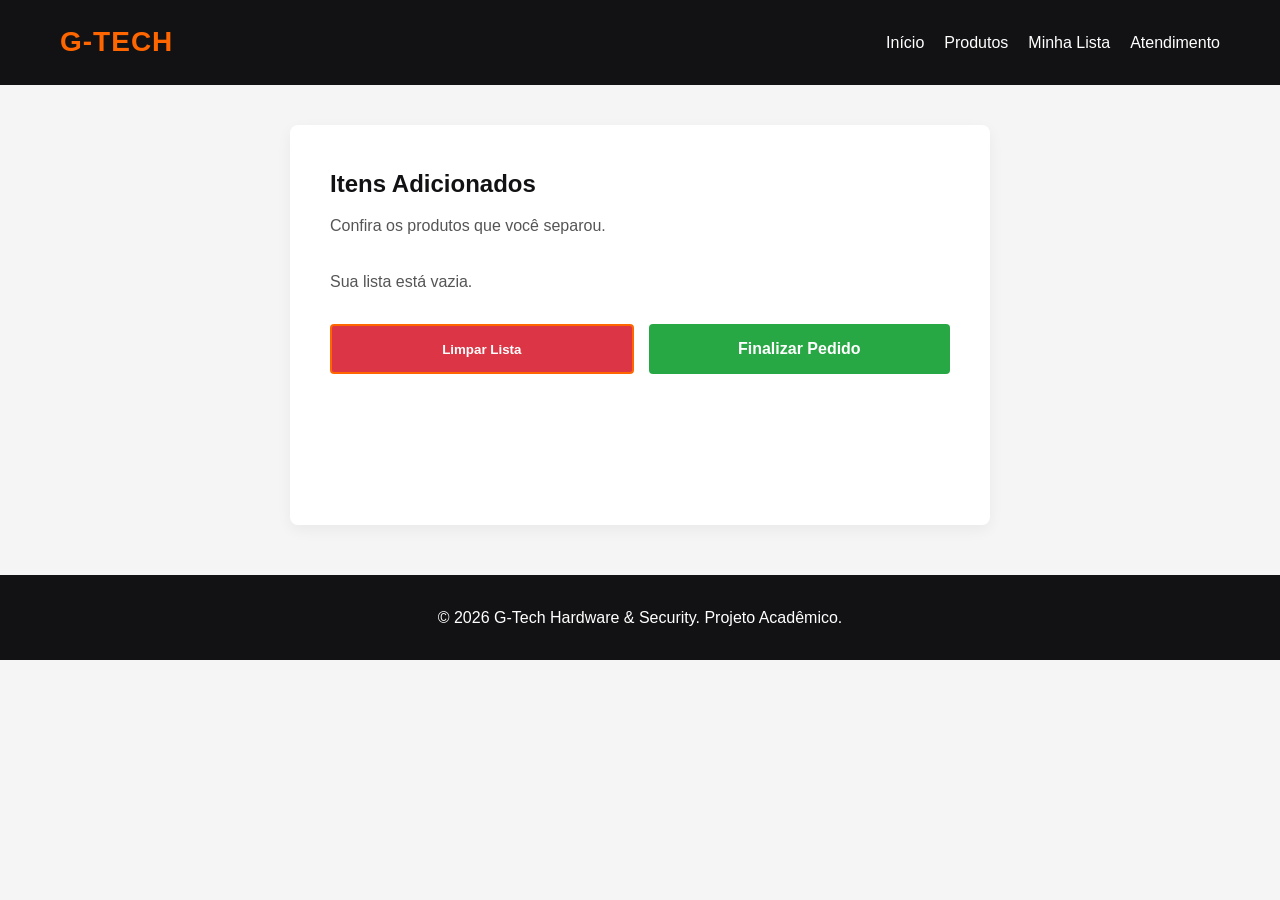
<file: carrinho.html>
<!DOCTYPE html>
<html lang="pt-BR">
<head>
    <meta charset="UTF-8">
    <meta name="viewport" content="width=device-width, initial-scale=1.0">
    <title>Minha Lista | G-Tech</title>
    <link rel="stylesheet" href="css/estilos.css">
</head>
<body>
    <header>
        <div class="container header-container">
            <h1>G-Tech</h1>
            <nav>
                <ul>
                    <li><a href="index.html">Início</a></li>
                    <li><a href="index.html#produtos">Produtos</a></li>
                    <li><a href="carrinho.html">Minha Lista</a></li>
                    <li><a href="contato.html">Atendimento</a></li>
                </ul>
            </nav>
        </div>
    </header>

    <main class="container">
        <section class="form-section" style="margin-top: 40px; min-height: 400px;">
            <h2>Itens Adicionados</h2>
            <p>Confira os produtos que você separou.</p>
            
            <ul id="lista-carrinho" style="list-style: none; padding: 0; margin-top: 20px;">
                </ul>

            <div style="margin-top: 30px; display: flex; gap: 15px; justify-content: flex-end;">
                <button onclick="limparCarrinho()" class="btn-secundary" style="background-color: #dc3545; color: white;">Limpar Lista</button>
                <a href="contato.html" class="btn-primary" style="display: inline-block; text-decoration: none; background-color: #28a745;">Finalizar Pedido</a>
            </div>
        </section>
    </main>

    <footer>
        <div class="container">
            <p>&copy; 2026 G-Tech Hardware & Security. Projeto Acadêmico.</p>
        </div>
    </footer>

    <script src="js/app.js"></script>
</body>
</html>
</file>
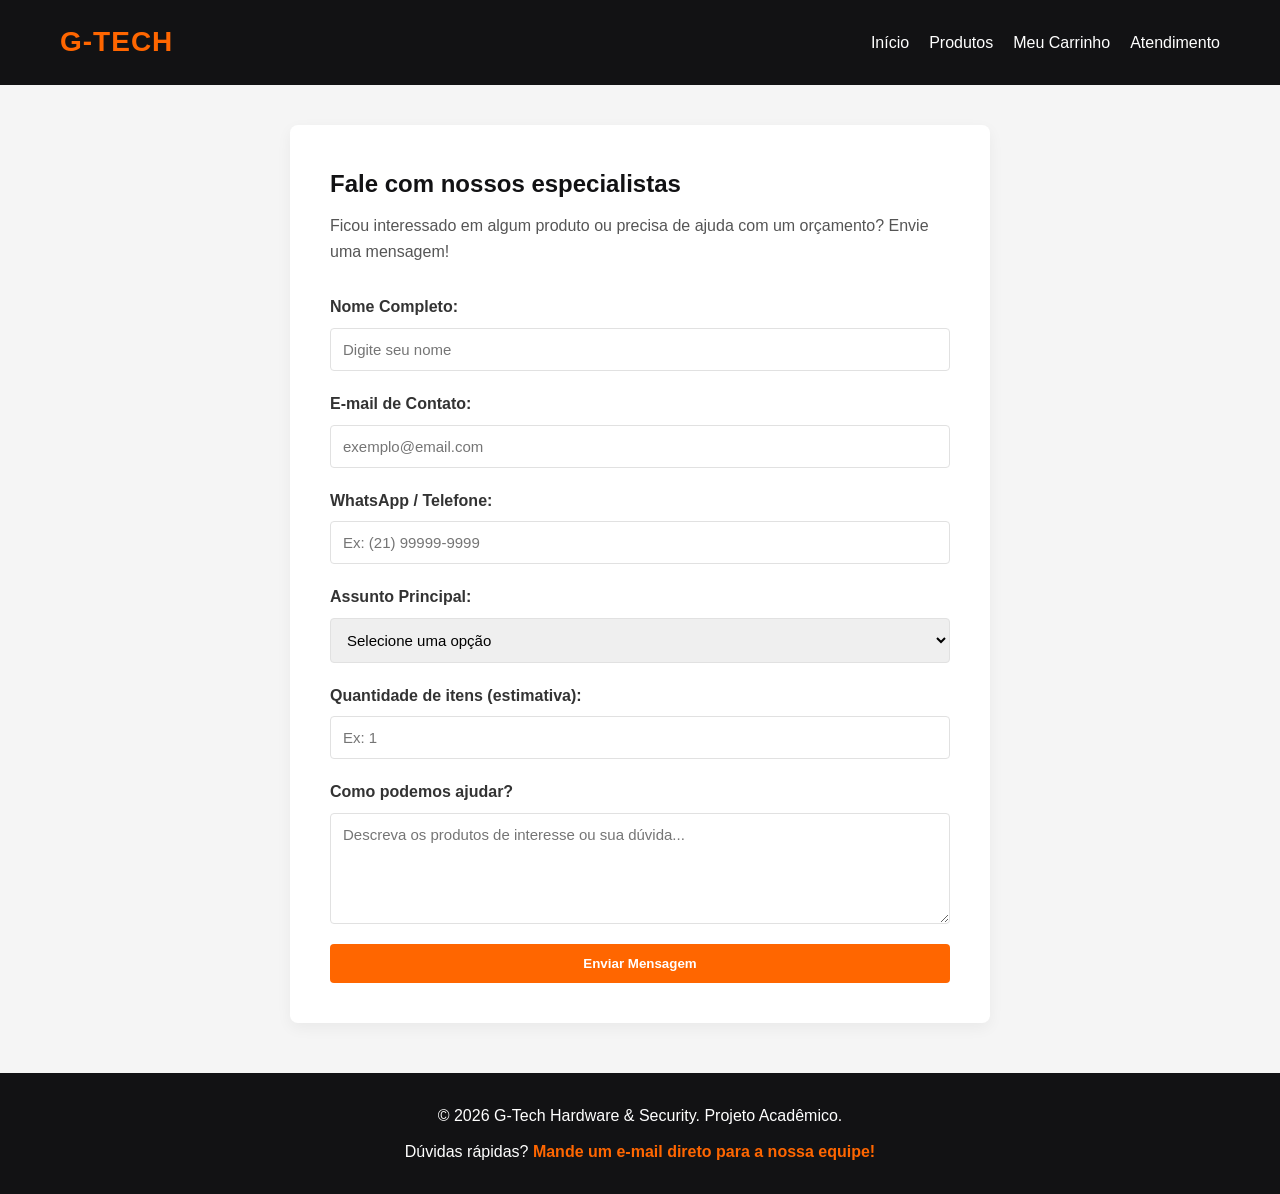
<file: contato.html>
<!DOCTYPE html>
<html lang="pt-BR">
<head>
    <meta charset="UTF-8">
    <meta name="viewport" content="width=device-width, initial-scale=1.0">
    <title>Contato | G-Tech</title>
    <link rel="stylesheet" href="css/estilos.css">
</head>
<body>
    <header>
        <div class="container header-container">
            <h1>G-Tech</h1>
            <nav>
                <ul>
                    <li><a href="index.html">Início</a></li>
                    <li><a href="index.html#produtos">Produtos</a></li>
                    <li><a href="carrinho.html">Meu Carrinho</a></li>
                    <li><a href="contato.html">Atendimento</a></li>
                </ul>
            </nav>
        </div>
    </header>

    <main class="container">
        <section class="form-section">
            <h2>Fale com nossos especialistas</h2>
            <p>Ficou interessado em algum produto ou precisa de ajuda com um orçamento? Envie uma mensagem!</p>
            
            <form action="actions/salvar_pedido.php" method="POST" class="contato-form">
                <div id="erro-feedback"></div>
    
                <div class="form-group">
                    <label for="nome">Nome Completo:</label>
                    <input type="text" id="nome" name="nome" placeholder="Digite seu nome" required>
                </div>

                <div class="form-group">
                    <label for="email">E-mail de Contato:</label>
                    <input type="email" id="email" name="email" placeholder="exemplo@email.com" required>
                </div>

                <div class="form-group">
                    <label for="telefone">WhatsApp / Telefone:</label>
                    <input type="tel" id="telefone" name="Telefone" placeholder="Ex: (21) 99999-9999" required>
                </div>

                <div class="form-group">
                    <label for="assunto">Assunto Principal:</label>
                    <select id="assunto" name="assunto" required>
                        <option value="">Selecione uma opção</option>
                        <option value="orcamento-hardware">Orçamento de Hardware / PC Gamer</option>
                        <option value="orcamento-seguranca">Soluções de Segurança e Redes</option>
                        <option value="duvida">Dúvida sobre um produto</option>
                        <option value="outro">Outros</option>
                    </select>
                </div>

            <div class="form-group">
                <label for="quantidade">Quantidade de itens (estimativa):</label>
                <input type="number" id="quantidade" name="quantidade" min="1" max="50" placeholder="Ex: 1" required>
            </div>

                <div class="form-group">
                    <label for="mensagem">Como podemos ajudar?</label>
                    <textarea id="mensagem" name="mensagem" rows="5" placeholder="Descreva os produtos de interesse ou sua dúvida..." required></textarea>
                </div>

                <button type="submit" class="btn-primary">Enviar Mensagem</button>
            </form>
        </section>
    </main>
    <footer>
        <div class="container">
            <p>&copy; 2026 G-Tech Hardware & Security. Projeto Acadêmico.</p>
            <p style="margin-top: 10px;">
                Dúvidas rápidas? 
                <a href="mailto:contato@gtech.com.br?subject=Dúvida%20via%20Site" style="color: #ff6600; text-decoration: none; font-weight: bold;">
                    Mande um e-mail direto para a nossa equipe!
                </a>
            </p>
        </div>
    </footer>
    <script src="js/app.js"></script>
</body>
</html>
</file>
<file: css/estilos.css>
/* Reset e Variáveis */
:root {
    --primary-color: #ff6600; /* Laranja estilo Kabum/Amazon */
    --primary-hover: #e65c00;
    --dark-bg: #121214;
    --light-bg: #f5f5f5;
    --text-dark: #333333;
    --text-light: #ffffff;
    --card-bg: #ffffff;
    --border-color: #e1e1e1;
}

* {
    margin: 0;
    padding: 0;
    box-sizing: border-box;
    font-family: 'Segoe UI', Roboto, Helvetica, Arial, sans-serif;
}

body {
    background-color: var(--light-bg);
    color: var(--text-dark);
    line-height: 1.6;
}

.container {
    max-width: 1200px;
    margin: 0 auto;
    padding: 0 20px;
}

/* --- Cabeçalho e Navegação --- */
header {
    background-color: var(--dark-bg);
    color: var(--text-light);
    padding: 20px 0;
    position: sticky;
    top: 0;
    z-index: 100;
}

.header-container {
    display: flex;
    justify-content: space-between;
    align-items: center;
    flex-wrap: wrap;
    gap: 20px;
}

header h1 {
    color: var(--primary-color);
    font-size: 28px;
    text-transform: uppercase;
    letter-spacing: 1px;
}

.search-bar {
    display: flex;
    flex: 1;
    max-width: 500px;
}

.search-bar input {
    width: 100%;
    padding: 10px 15px;
    border: none;
    border-radius: 4px 0 0 4px;
    outline: none;
}

.search-bar button {
    padding: 10px 20px;
    background-color: var(--primary-color);
    color: white;
    border: none;
    border-radius: 0 4px 4px 0;
    cursor: pointer;
    font-weight: bold;
}

nav ul {
    list-style: none;
    display: flex;
    gap: 20px;
}

nav a {
    color: var(--text-light);
    text-decoration: none;
    font-weight: 500;
    transition: color 0.3s;
}

nav a:hover {
    color: var(--primary-color);
}

/* --- Hero Banner --- */
.hero {
    background: linear-gradient(rgba(0,0,0,0.7), rgba(0,0,0,0.7)), url('https://images.unsplash.com/photo-1550745165-9bc0b252726f?w=1200&q=80') center/cover;
    color: var(--text-light);
    text-align: center;
    padding: 80px 20px;
    margin-bottom: 40px;
}

.hero h2 {
    font-size: 40px;
    margin-bottom: 15px;
}

.hero p {
    font-size: 18px;
    margin-bottom: 25px;
    max-width: 600px;
    margin-left: auto;
    margin-right: auto;
}

/* --- Grid de Produtos (E-commerce UI) --- */
.section-title {
    font-size: 28px;
    margin-bottom: 30px;
    border-bottom: 3px solid var(--primary-color);
    display: inline-block;
    padding-bottom: 5px;
}

.produtos-grid {
    display: grid;
    grid-template-columns: repeat(auto-fill, minmax(250px, 1fr));
    gap: 25px;
    list-style: none;
    margin-bottom: 50px;
}

.card-produto {
    background-color: var(--card-bg);
    border: 1px solid var(--border-color);
    border-radius: 8px;
    overflow: hidden;
    transition: transform 0.3s, box-shadow 0.3s;
    display: flex;
    flex-direction: column;
}

.card-produto:hover {
    transform: translateY(-5px);
    box-shadow: 0 10px 20px rgba(0,0,0,0.1);
}

.card-produto img {
    width: 100%;
    height: 200px;
    object-fit: cover;
    border-bottom: 1px solid var(--border-color);
}

.card-info {
    padding: 20px;
    display: flex;
    flex-direction: column;
    flex: 1;
}

.categoria {
    font-size: 12px;
    color: #777;
    text-transform: uppercase;
    font-weight: bold;
    margin-bottom: 8px;
}

.card-info h3 {
    font-size: 16px;
    margin-bottom: 15px;
    color: var(--text-dark);
    flex: 1; /* Faz o botão descer caso o título seja curto */
}

.preco-antigo {
    font-size: 13px;
    color: #999;
    text-decoration: line-through;
}

.preco {
    font-size: 22px;
    color: var(--primary-color);
    font-weight: bold;
    margin-bottom: 15px;
}

/* --- Botões --- */
.btn-primary, .btn-secundary {
    display: inline-block;
    text-align: center;
    padding: 12px 20px;
    border-radius: 4px;
    text-decoration: none;
    font-weight: bold;
    transition: background 0.3s;
    border: none;
    cursor: pointer;
    width: 100%;
}

.btn-primary {
    background-color: var(--primary-color);
    color: var(--text-light);
}

.btn-primary:hover {
    background-color: var(--primary-hover);
}

.btn-secundary {
    background-color: transparent;
    color: var(--primary-color);
    border: 2px solid var(--primary-color);
}

.btn-secundary:hover {
    background-color: var(--primary-color);
    color: var(--text-light);
}

/* --- Formulário de Contato --- */
.form-section {
    background-color: var(--card-bg);
    padding: 40px;
    border-radius: 8px;
    box-shadow: 0 5px 15px rgba(0,0,0,0.05);
    max-width: 700px;
    margin: 40px auto;
}

.form-section h2 {
    margin-bottom: 10px;
    color: var(--dark-bg);
}

.form-section p {
    margin-bottom: 30px;
    color: #555;
}

.contato-form .form-group {
    margin-bottom: 20px;
    display: flex;
    flex-direction: column;
}

.contato-form label {
    font-weight: bold;
    margin-bottom: 8px;
    color: var(--text-dark);
}

.contato-form input, 
.contato-form select, 
.contato-form textarea {
    padding: 12px;
    border: 1px solid var(--border-color);
    border-radius: 4px;
    font-size: 15px;
    outline: none;
    transition: border-color 0.3s;
}

.contato-form input:focus, 
.contato-form select:focus, 
.contato-form textarea:focus {
    border-color: var(--primary-color);
}

/* --- Footer --- */
footer {
    background-color: var(--dark-bg);
    color: var(--text-light);
    text-align: center;
    padding: 30px 0;
    margin-top: 50px;
}
</file>
